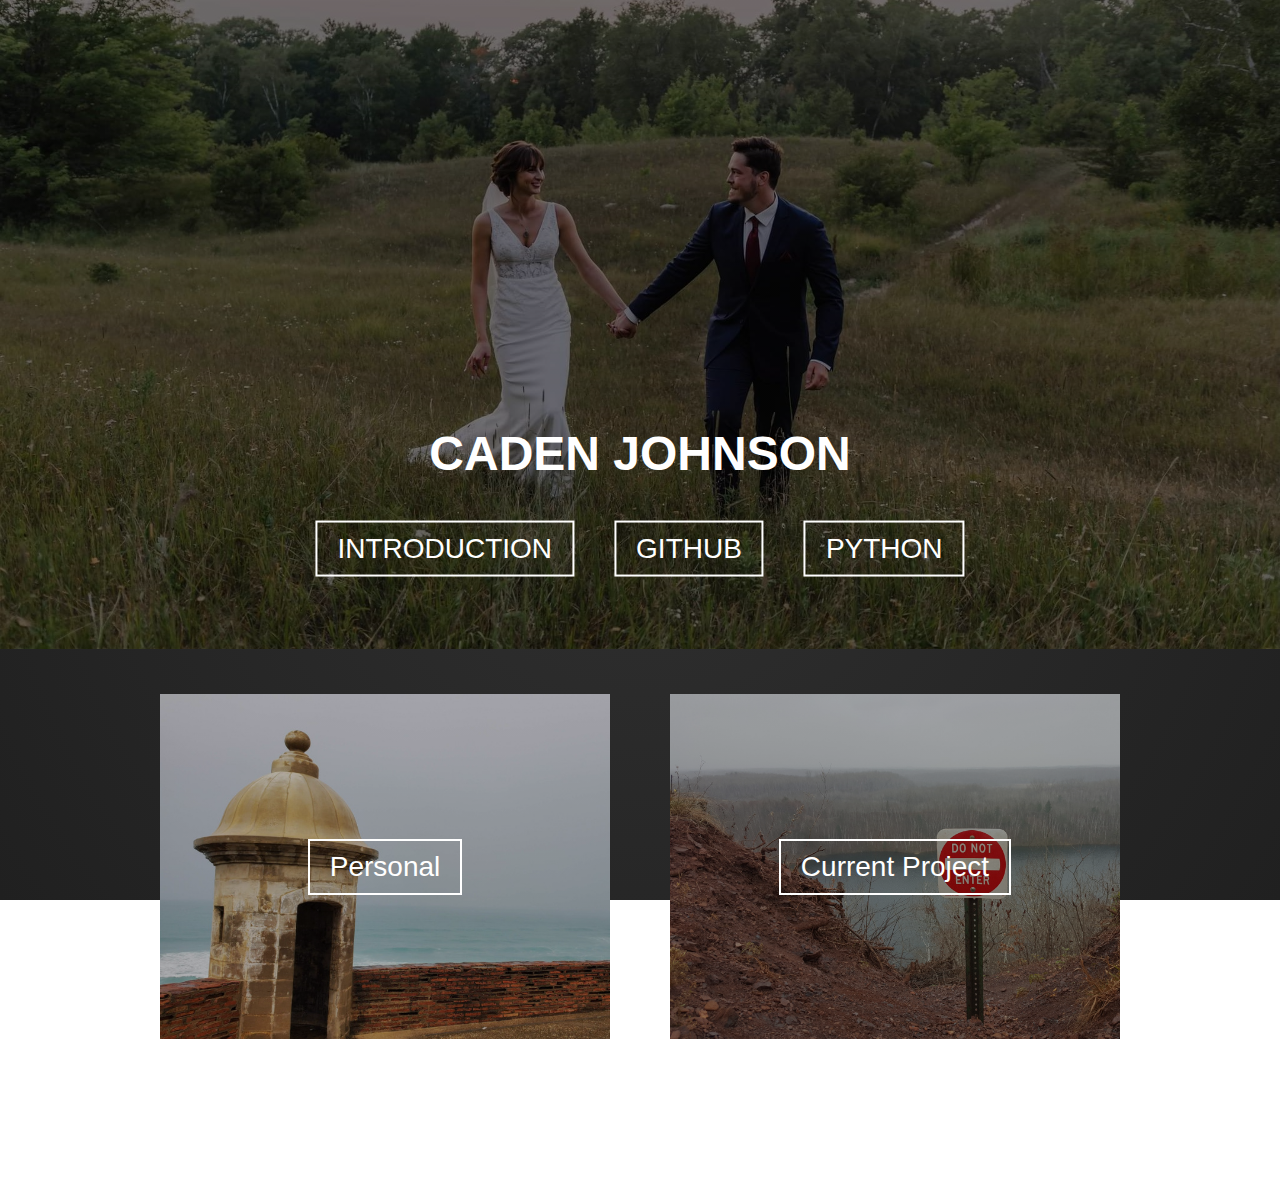
<file: index.html>
<!DOCTYPE html>

<head>
  <title>Caden's Website</title>
  <link rel="stylesheet" type="text/css" media="all" href="https://cadenjohnson.github.io/style.css">
</head>
  
<html>
  <body>
    <div class="profile-image">
      <div class="profile-text">
        <div>
          <h1>Caden Johnson</h1>
          <ul class="listHorizontal">
            <li><h2><a href="https://cadenjohnson.github.io/intro.html">INTRODUCTION</a></h2></li>
            <li><h2><a href="https://github.com/cadenjohnson">GITHUB</a></h2></li>
            <li><h2><a href="https://cadenjohnson.github.io/python.html">PYTHON</a></h2></li>
 <!--           <li><h2><a href="https://cadenjohnson.github.io/cplusplus.html">C++</a></h2></li>
            <li><h2><a href="https://cadenjohnson.github.io/java.html">JAVA</a></h2></li>
            <li><h2><a href="https://cadenjohnson.github.io/reports.html">REPORTS</a></h2></li>
-->
          </ul>
        </div>
      </div>
    </div>

    <div class="supporting-container">
      <div class="leftpic">
        <h2><a href="https://cadenjohnson.github.io/personal.html">Personal</a></h2>
      </div>
      <div class="rightpic">
        <h2><a href="https://seaview-app-zcioy.ondigitalocean.app/">Current Project</a></h2>
      </div>
    </div>
    
    <div id="footer">
      Contact Me . . . . 218-820-9851 . . . . caden.johnson@protonmail.com
      <br>
      <a href="https://github.com/cadenjohnson">Github</a> . . . . <a href="https://www.linkedin.com/in/caden-johnson-97b3101a2">LinkedIn</a>
      <br>
    </div>

  </body>
</html>
</file>
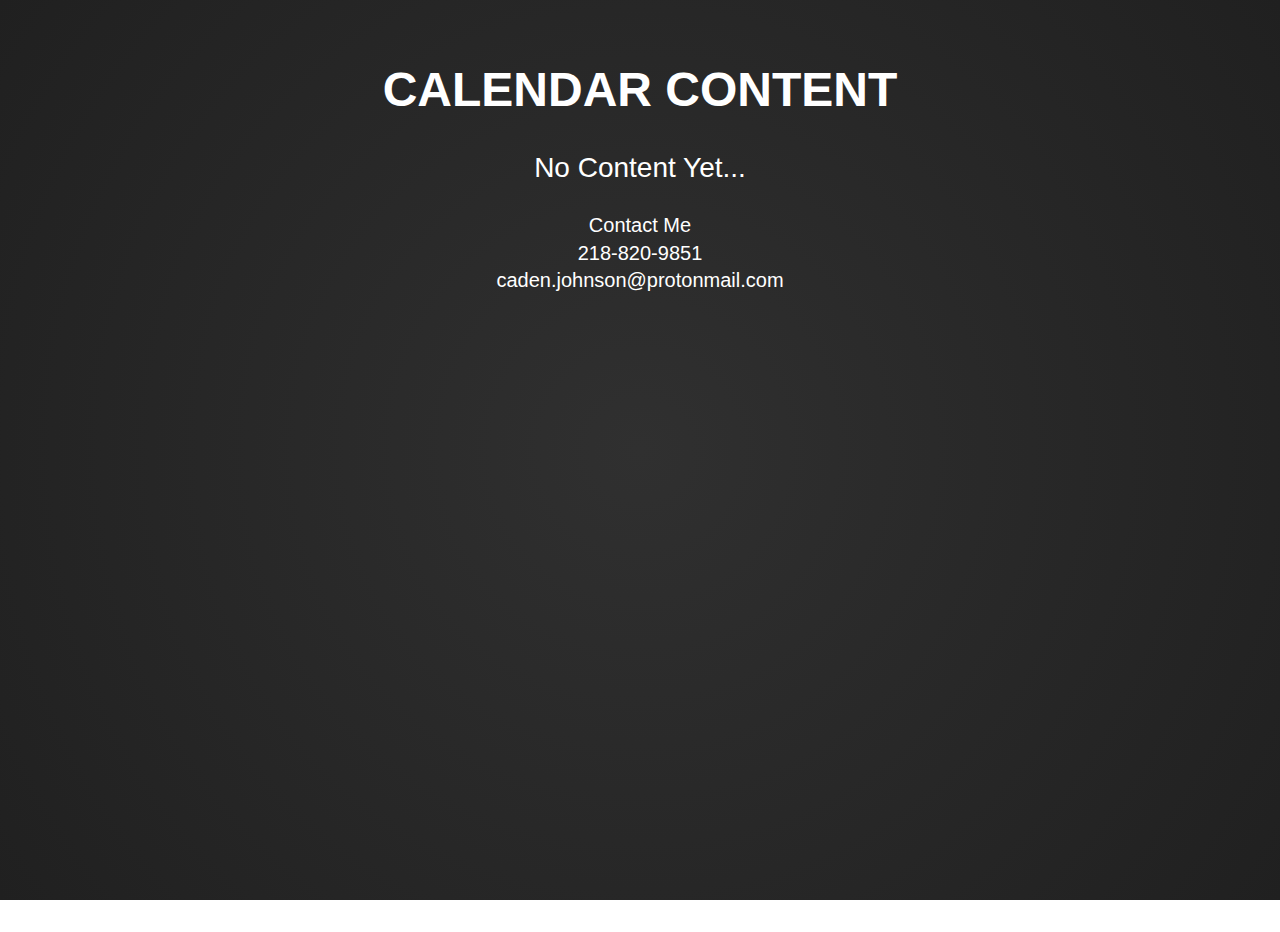
<file: calendar.html>
<!DOCTYPE html>
<head>
  <title>Caden's Website</title>
  <link rel="stylesheet" type="text/css" media="all" href="https://cadenjohnson.github.io/style.css"> 
</head>
  
<html>
  <body>
    <div class="container">
    <h1>Calendar Content</h1>
      <div>
        <h2>No Content Yet...</h2>
      </div>

      <div id='footer'>Contact Me<br>218-820-9851<br>caden.johnson@protonmail.com</div>
    </div>
 

  <body>
</html>
</file>
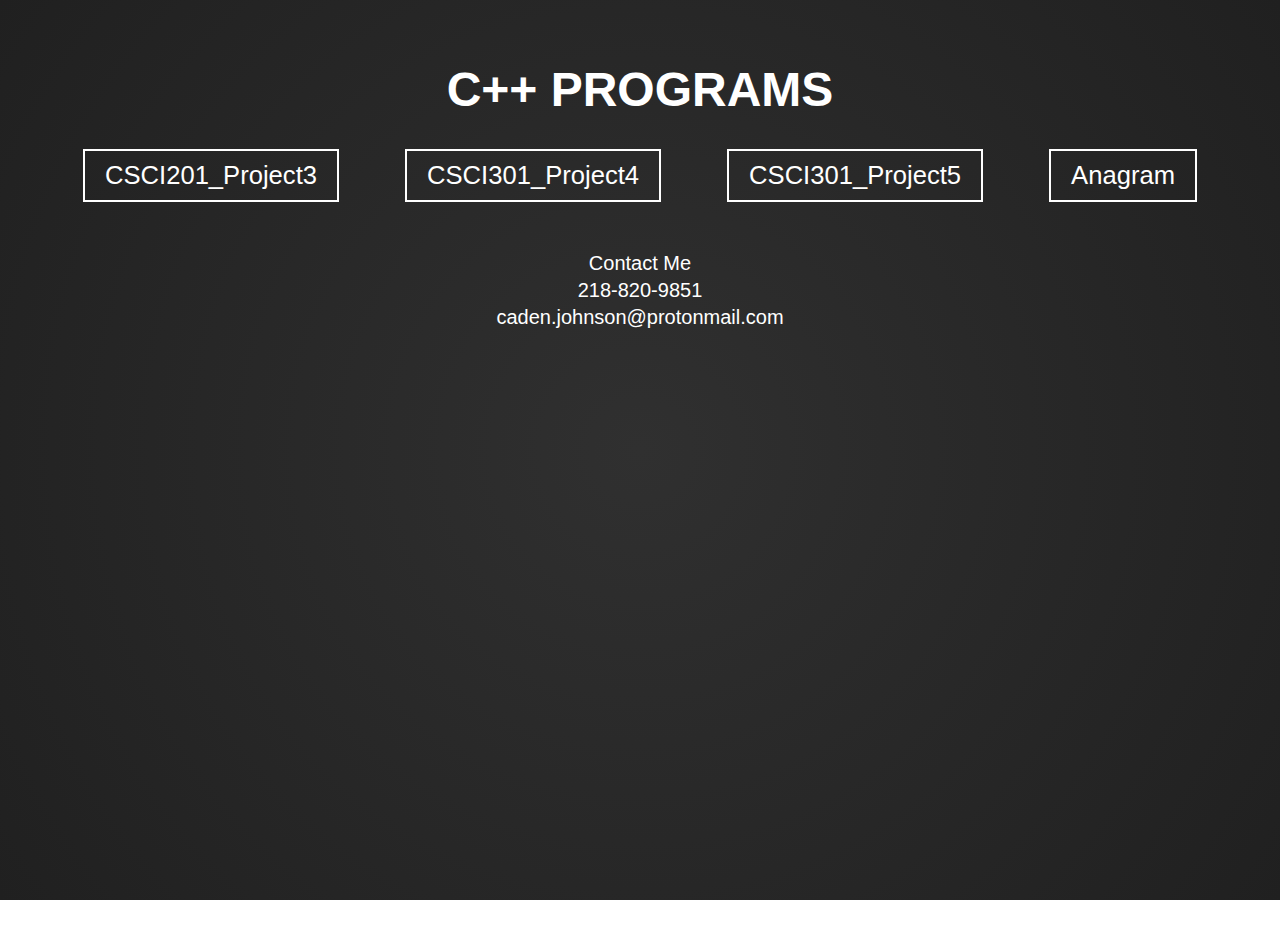
<file: cplusplus.html>
<!DOCTYPE html>
<head>
  <title>Caden's Website</title>
  <link rel="stylesheet" type="text/css" media="all" href="https://cadenjohnson.github.io/style.css"> 
</head>
  
<html>
  <body>
    <div class="container">
    <h1>C++ Programs</h1>
      <div>
        <ul class="listHorizontal">
          <li><a href="https://cadenjohnson.github.io/Project_3_Source_Code.cpp">CSCI201_Project3</a></li>
          <li><a href="https://cadenjohnson.github.io/CSCI301_Project4.cpp">CSCI301_Project4</a></li>
          <li><a href="https://cadenjohnson.github.io/CSCI301_Project5.cpp">CSCI301_Project5</a></li>
          <li><a href="https://cadenjohnson.github.io/Anagram_Code1.cpp">Anagram</a></li>
        </ul>
      </div>

      <div id='footer'>Contact Me<br>218-820-9851<br>caden.johnson@protonmail.com</div>
    </div>
 

  <body>
</html>
</file>
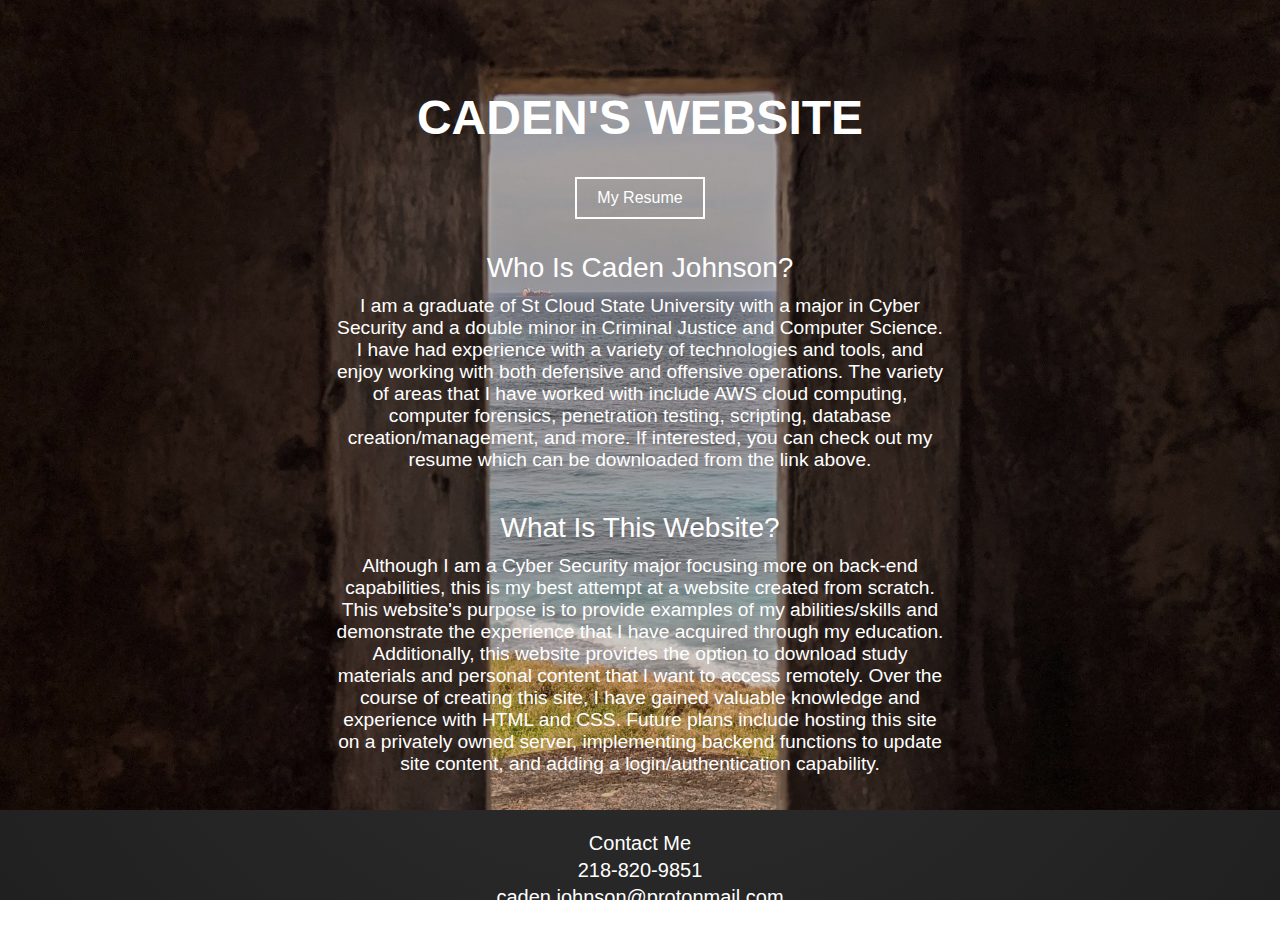
<file: intro.html>
<!DOCTYPE html>
<head>
  <title>Caden's Website</title>
  <link rel="stylesheet" type="text/css" media="all" href="https://cadenjohnson.github.io/style.css"> 
</head>
  
<html>
  <body>
    <div class="widepic-image">
      <div class="widepic-text">
        <h1>Caden's Website</h1>
        <a href="https://cadenjohnson.github.io/Caden_Johnson_Resume.pdf">My Resume</a>

        <div class="textbox">
          <div>
            <h2>Who Is Caden Johnson?</h2>
            <h4>I am a graduate of St Cloud State University with a major in Cyber Security and a double
             minor in Criminal Justice and Computer Science. I have had experience with a variety of
             technologies and tools, and enjoy working with both defensive and offensive operations.
             The variety of areas that I have worked with include AWS cloud computing, computer forensics,
             penetration testing, scripting, database creation/management, and more. If interested, you
             can check out my resume which can be downloaded from the link above.</h4>
          </div>
        </div>
      
        <div class="textbox">
          <div>
            <h2>What Is This Website?</h2>
            <h4>Although I am a Cyber Security major focusing more on back-end capabilities, this is my best attempt
             at a website created from scratch. This website's purpose is to provide examples of my abilities/skills
             and demonstrate the experience that I have acquired through my education. Additionally, this website
             provides the option to download study materials and personal content that I want to access remotely.
             Over the course of creating this site, I have gained valuable knowledge and experience with HTML and CSS.
             Future plans include hosting this site on a privately owned server, implementing backend functions to
             update site content, and adding a login/authentication capability.</h4>
          </div>
        </div>
      </div>
    </div>
      
  <div id='footer'>Contact Me<br>218-820-9851<br>caden.johnson@protonmail.com</div>

 
  <body>
</html>
</file>
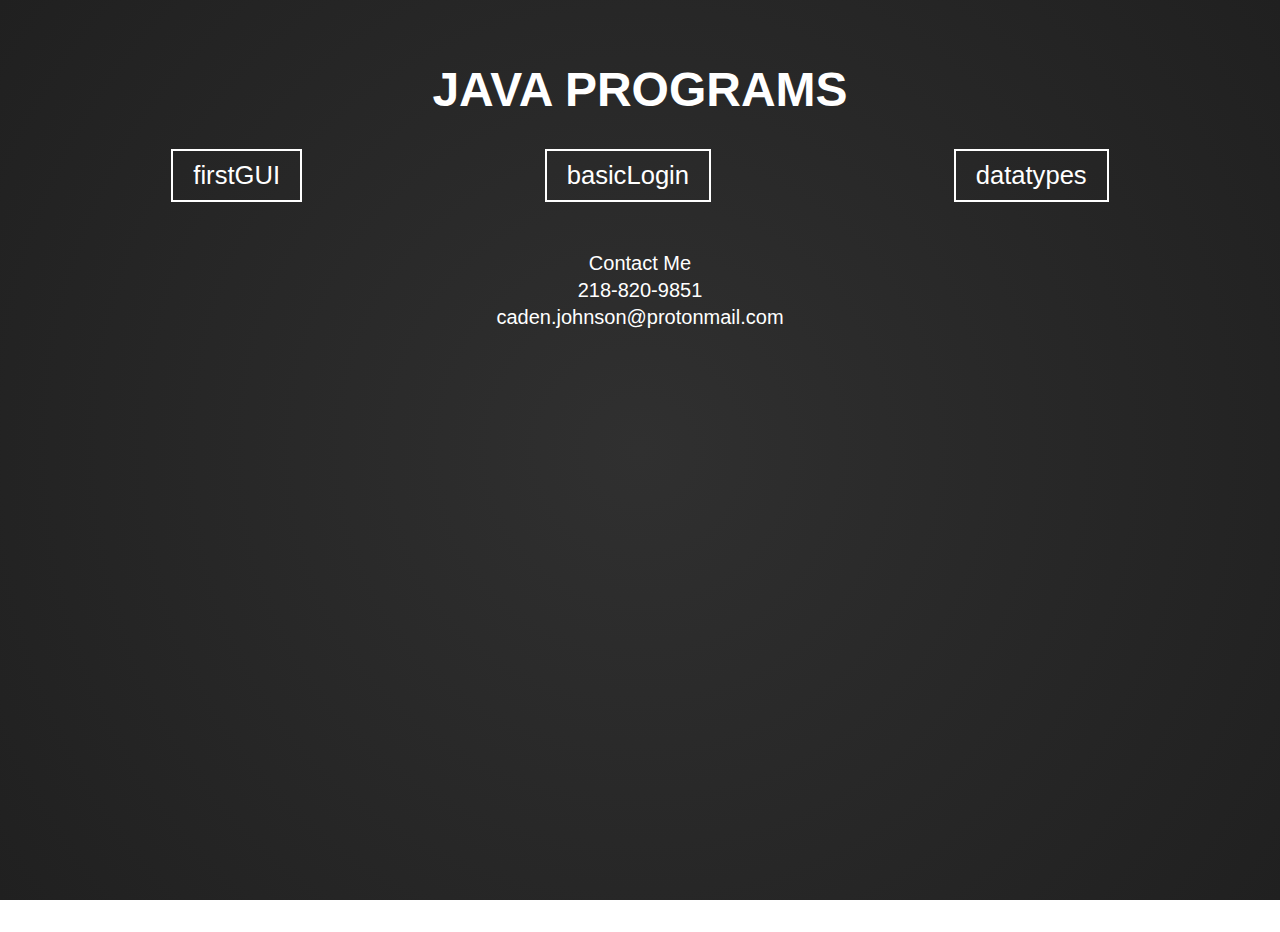
<file: java.html>
<!DOCTYPE html>
<head>
  <title>Caden's Website</title>
  <link rel="stylesheet" type="text/css" media="all" href="https://cadenjohnson.github.io/style.css"> 
</head>
  
<html>
  <body>
    <div class="container">
    <h1>Java Programs</h1>
      <div>
        <ul class="listHorizontal">
          <li><a href="https://cadenjohnson.github.io/firstGui.java">firstGUI</a></li>
          <li><a href="https://cadenjohnson.github.io/basicLogin.java">basicLogin</a></li>
          <li><a href="https://cadenjohnson.github.io/datatypes.java">datatypes</a></li>
        </ul>
      </div>

      <div id='footer'>Contact Me<br>218-820-9851<br>caden.johnson@protonmail.com</div>
    </div>
 

  <body>
</html>
</file>
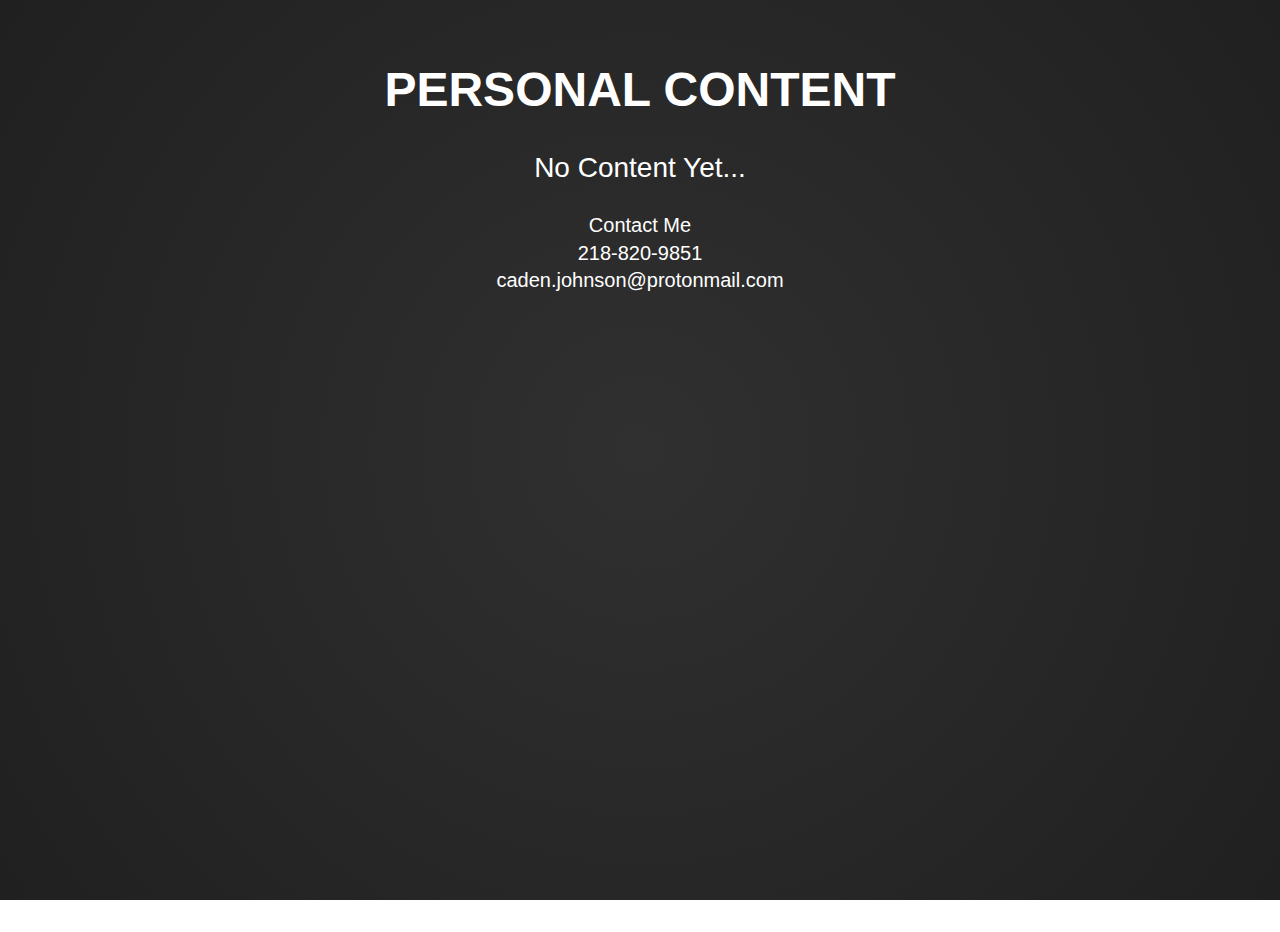
<file: personal.html>
<!DOCTYPE html>
<head>
  <title>Caden's Website</title>
  <link rel="stylesheet" type="text/css" media="all" href="https://cadenjohnson.github.io/style.css"> 
</head>
  
<html>
  <body>
    <div class="container">
    <h1>Personal Content</h1>
      <div>
        <h2>No Content Yet...</h2>
      </div>

      <div id='footer'>Contact Me<br>218-820-9851<br>caden.johnson@protonmail.com</div>
    </div>
 

  <body>
</html>
</file>
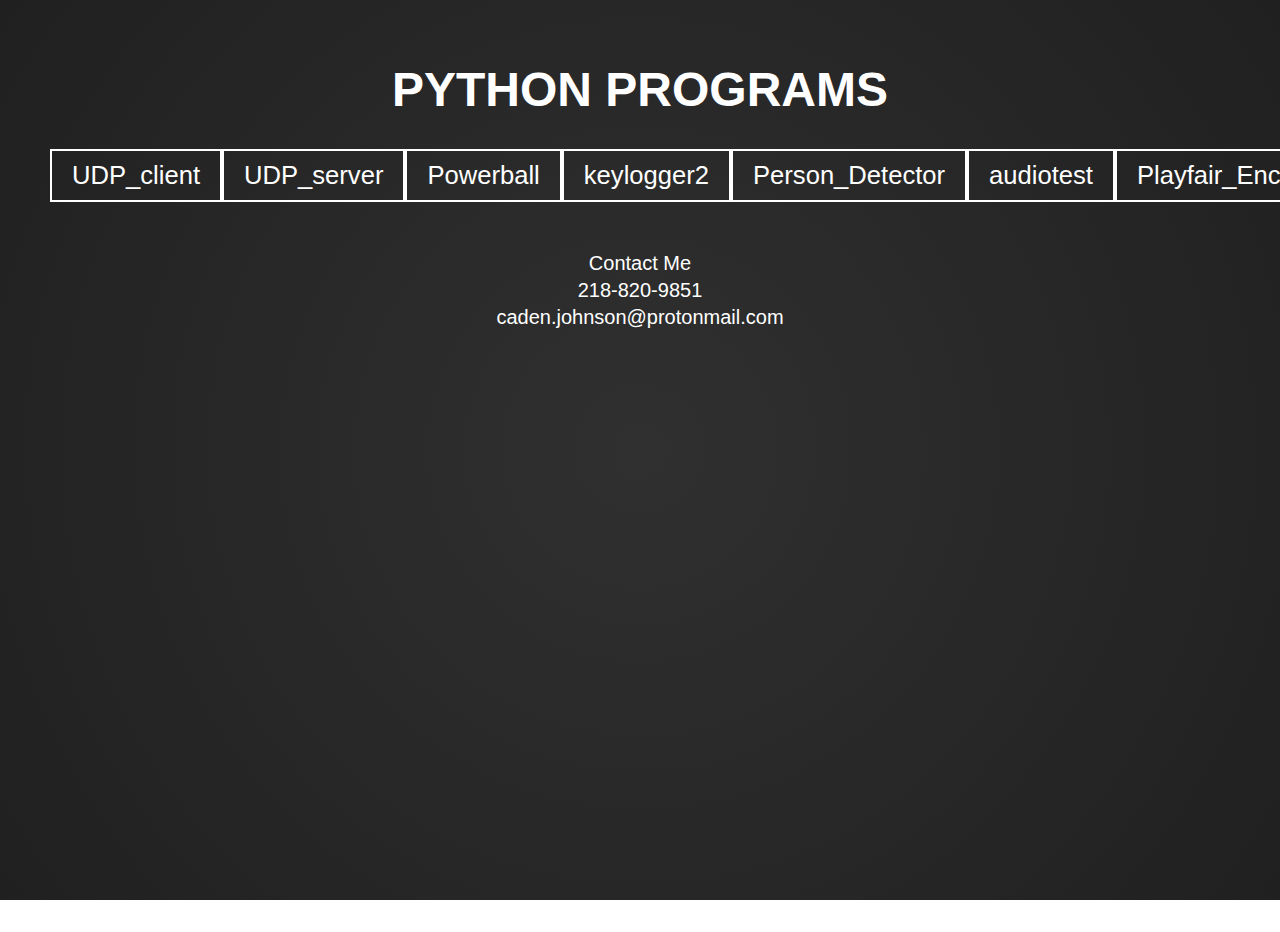
<file: python.html>
<!DOCTYPE html>
<head>
  <title>Caden's Website</title>
  <link rel="stylesheet" type="text/css" media="all" href="https://cadenjohnson.github.io/style.css"> 
</head>
  
<html>
  <body>
    <div class="container">
    <h1>Python Programs</h1>
      <div>
        <ul class="listHorizontal">
          <li><a href="https://cadenjohnson.github.io/UDP_client.py">UDP_client</a></li>
          <li><a href="https://cadenjohnson.github.io/UDP_server.py">UDP_server</a></li>
          <li><a href="https://cadenjohnson.github.io/pball_anal.py">Powerball</a></li>
          <li><a href="https://cadenjohnson.github.io/keylogger2.py">keylogger2</a></li>
          <li><a href="https://cadenjohnson.github.io/Person_Detector.py">Person_Detector</a></li>
          <li><a href="https://cadenjohnson.github.io/audiotest.py">audiotest</a></li>
          <li><a href="https://cadenjohnson.github.io/Playfair_Encryption.py">Playfair_Encryption</a></li>
        </ul>
      </div>

      <div id='footer'>Contact Me<br>218-820-9851<br>caden.johnson@protonmail.com</div>
    </div>
 

  <body>
</html>
</file>
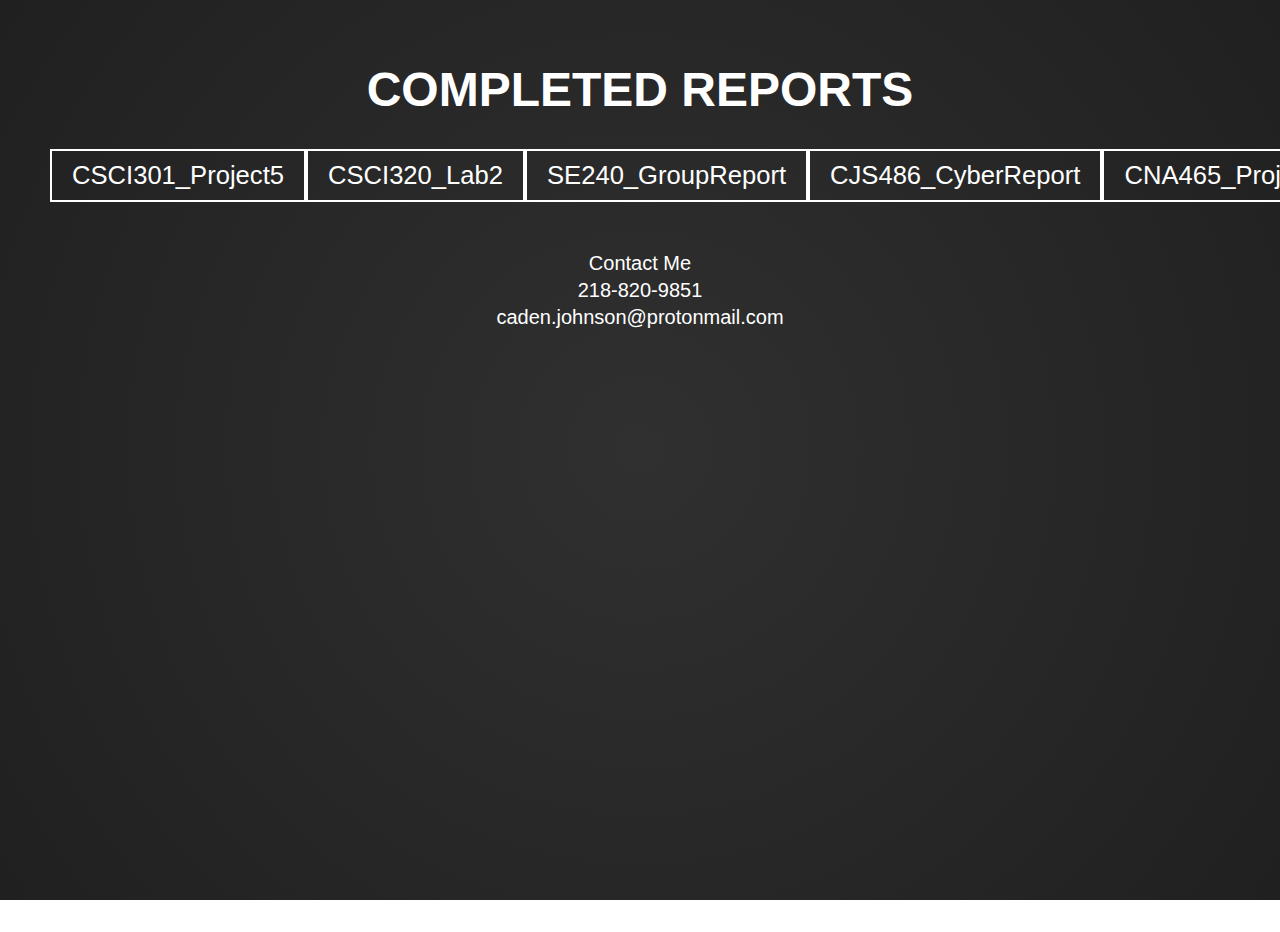
<file: reports.html>
<!DOCTYPE html>
<head>
  <title>Caden's Website</title>
  <link rel="stylesheet" type="text/css" media="all" href="https://cadenjohnson.github.io/style.css"> 
</head>
  
<html>
  <body>
    <div class="container">
    <h1>Completed Reports</h1>
      <div>
        <ul class="listHorizontal">
          <li><a href="https://cadenjohnson.github.io/CSCI301_Project5.docx">CSCI301_Project5</a></li>
          <li><a href="https://cadenjohnson.github.io/CSCI320_Lab2_0.docx">CSCI320_Lab2</a></li>
          <li><a href="https://cadenjohnson.github.io/FinalProjectReport_SE240.docx">SE240_GroupReport</a></li>
          <li><a href="https://cadenjohnson.github.io/CJS_486_Paper.docx">CJS486_CyberReport</a></li>
          <li><a href="https://cadenjohnson.github.io/CNA465_Project4.docx">CNA465_Project4</a></li>
          <li><a href="https://cadenjohnson.github.io/CNA425_Group3_Paper.docx">CNA425_GroupReport</a></li>
        </ul>
      </div>

      <div id='footer'>Contact Me<br>218-820-9851<br>caden.johnson@protonmail.com</div>
    </div>
 

  <body>
</html>
</file>
